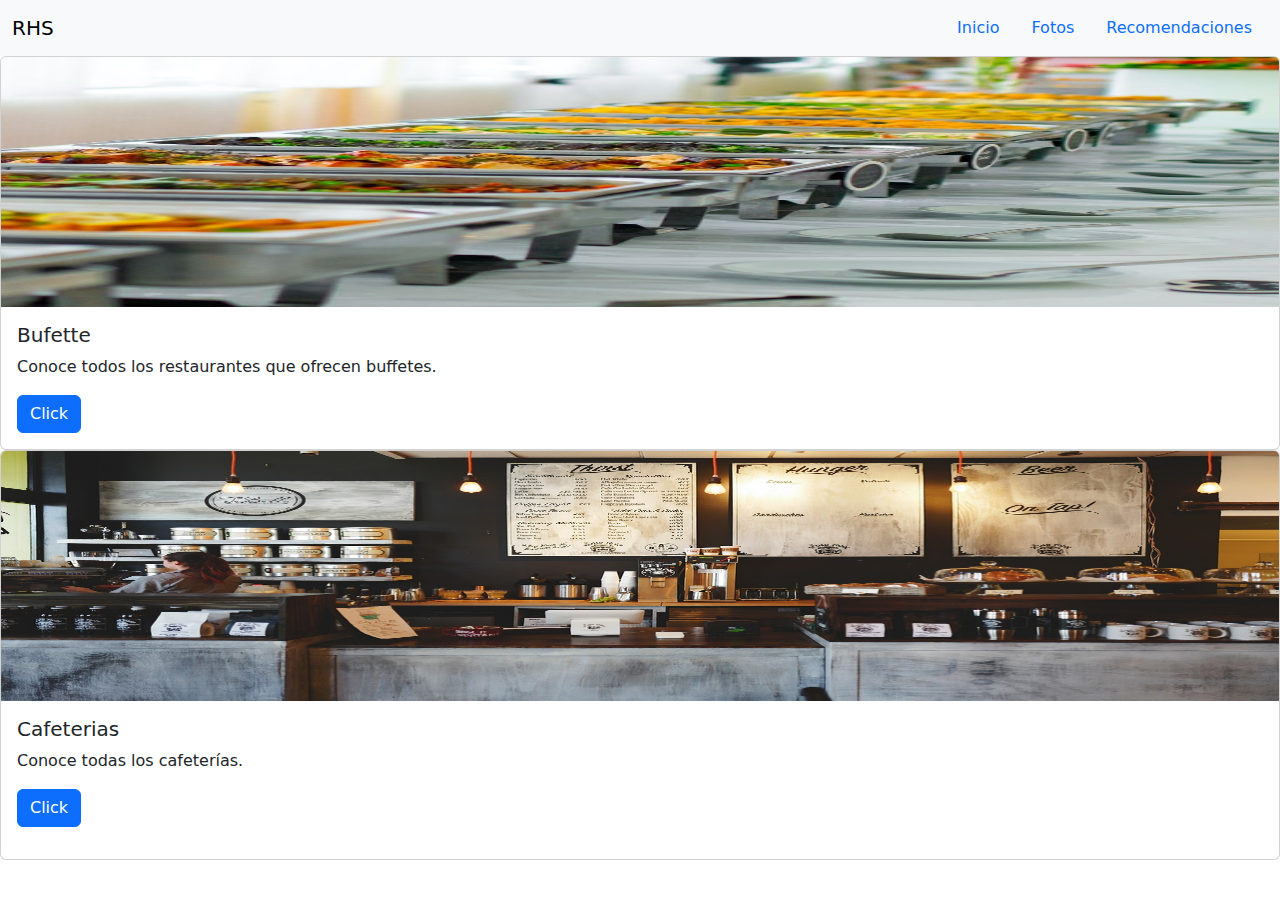
<file: photopage.html>
<!DOCTYPE html>
<html lang="en">
<head>
    <meta charset="UTF-8">
    <meta name="viewport" content="width=device-width, initial-scale=1.0">
    <title>Fotos</title>
    <link rel="stylesheet" href="https://stackpath.bootstrapcdn.com/bootstrap/4.5.2/css/bootstrap.min.css">
    <link href="https://cdn.jsdelivr.net/npm/bootstrap@5.3.3/dist/css/bootstrap.min.css" rel="stylesheet" integrity="sha384-QWTKZyjpPEjISv5WaRU9OFeRpok6YctnYmDr5pNlyT2bRjXh0JMhjY6hW+ALEwIH" crossorigin="anonymous">
    
</head>
<body>
    <body>
        <div>
            <nav class="navbar bg-body-tertiary">
                <div class="container-fluid">
                  <a class="navbar-brand">RHS
                  </a>
                  <ul class="nav nav-bordered">
                    <li class="nav-item">
                      <a class="nav-link active" href="index.html">Inicio</a>
                    </li>
                    <li class="nav-item">
                      <a class="nav-link" href="photopage.html">Fotos</a>
                    </li>
                    <li class="nav-item">
                      <a class="nav-link" href="#">Recomendaciones</a>
                    </li>
                </ul>
                </div>
            </nav>
        </div>
        
        <div>
          <div class="card">
            <img src="img/img11-buffet.jpg" class="card-img-top" width="120rem" height="250rem">
            <div class="card-body">
              <h5 class="card-title">Bufette</h5>
              <p class="card-text">Conoce todos los restaurantes que ofrecen buffetes.</p>
              <a href="#" class="btn btn-primary">Click</a>
            </div>
          </div>
          
          <div class="card" aria-hidden="true">
            <img src="img/Img12-cooffe.jpg" class="card-img-top" width="120rem" height="250rem">
            <div class="card-body">
              <h5 class="card-title placeholder-glow">
                Cafeterias
              </h5>
              <p class="card-text">Conoce todas los cafeterías.</p>
              <a href="#" class="btn btn-primary">Click</a>
              </p>
            </div>
          </div>
        </div>
</body>
</html>
</file>
